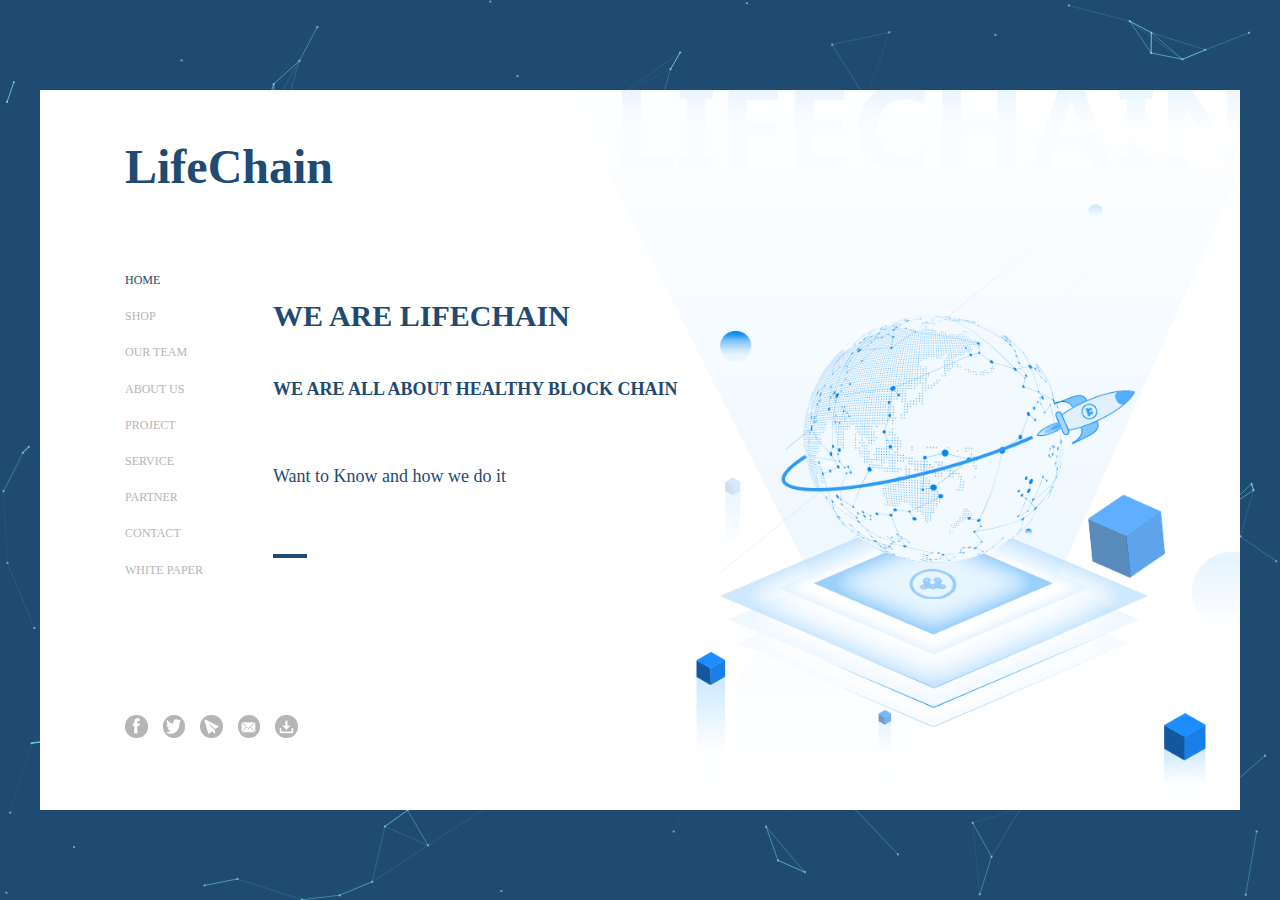
<file: index.html>
<!DOCTYPE html>
<html lang="en">
<head>
    <meta charset="UTF-8" name="viewport"  content="user-scalable=0">
    <title>Lifechain-区块链应用、数字货币、关注比特币的康养区块链</title>
    <!--<link rel="stylesheet" href="phone.css">-->
    <link rel="stylesheet" href="index2.css">
    <!--<link rel="shortcut icon" href="images/myfavicon.ico">-->
    <!--<link rel="icon"  href="phone-img/favicon.ico" type="image/x-icon"/>-->
    <link rel="shortcut icon" href="myfavicon.ico" type="image/x-icon">
</head>
<body>
<div class="pindex">
    <header class="phone_top">

        <div class="phone_top_1">
            <a href="#" id="phone_a"><img src="phone-img/caidan.png" alt=""></a>
            <h4>LifeChain</h4>
            <ul class="phone_tubiao">
                <li><img src="phone-img/tubiao5.png"></li>
                <li><img src="phone-img/tubiao4.png" ></li>
                <li><img src="phone-img/tubiao3.png"></li>
                <li> <img src="phone-img/tubiao2.png"></li>
                <li><img src="phone-img/tubiao1.png"></li>
                <div style="clear: both"></div>
            </ul>
            <div style="clear: both"></div>
        </div>
        <div class="phone_nav">
            <ul id="ul_nav">
                <li class="navItems phone_home"><a  navTo="#">HOME</a><i class="phone_right"></i></li>
                <li><a href="http://shop.lifechain.pro/mobile/" target="_blank">SHOP</a> <i ></i></li>
                <li class="navItems  phone_outteam"><a  navTo="poutteam">OURTEAM</a> <i></i></li>
                <li class="navItems phone_aboutus"><a  navTo="paboutus">ABOUT US</a><i></i></li>
                <li class="navItems phone_project"><a  navTo="pproject">PROJECT</a> <i></i></li>
                <li  class="navItems phone_service"><a navTo="pservice">SERVICE</a> <i ></i></li>
                <li class="navItems phone_partner"><a  navTo="ppartner">PARTNER</a><i></i></li>
                <li class="navItems phone_conact"><a   navTo="pconact">CONTACT</a><i></i></li>
                <li ><a  href="pdf/compressed.Lifechain.pdf" target="_blank">WHITE PAPER</a><i></i></li>
            </ul>
        </div>
    </header>
    <div class="pmain">
        <div  id="phome">
            <img src="phone-img/1.png">
        </div>
        <!--outteam内容部分-->
        <div  id="poutteam">
            <img  src="phone-img/2.png">
            <img  class="img1"  >
            <img  class="img2" >
            <img  class="img3" >
            <img  class="img4" >
        </div>
        <!--about us 内容部分-->
        <div  id="paboutus">
            <img class="img5" >
            <img class="img6" >
            <img class="img7" >
            <img class="img8">
            <img class="img9">
            <img class="img10" >
        </div>
        <!--project 内容部分-->
        <div id="pproject">
            <img class="img11" >
        </div>
        <!--service 内容部分-->
        <div id="pservice">
            <img class="img12" >
        </div>
        <!--partner 内容部分-->
        <div id="ppartner" >
            <img class="img13" >
        </div>
        <!--contact 内容部分-->
        <div id="pconact" >
            <img class="img14">
        </div>
    </div>
</div>
<div class="main" id="mydiv">

        <canvas id="canvas" style="position:absolute;left:0;top:0;z-index:15"></canvas>

    <table style="height: 0"></table>
        <div class="main1"  style="z-index:1000 !important;;position:relative;" >
            <div class="main2">
                <h4 class="main2_h4">LifeChain</h4>
                <ul id="main_ul">
                    <li class="li1 myhome" ><a href="#">HOME</a></li>
                    <li><a href="http://shop.lifechain.pro/" target="_blank">SHOP</a></li>
                    <li  class="myoutteam"><a href="#">OUR TEAM</a></li>
                    <li class="my_aboutus"><a href="#">ABOUT US</a></li>
                    <li  class="my_prodect"><a href="#">PROJECT</a></li>
                    <li   class="my_service"><a href="#">SERVICE</a></li>
                    <li  class="my_partner"><a href="#">PARTNER</a></li>
                    <li   class="my_contact"><a href="#">CONTACT</a ></li>
                    <li><a href="pdf/compressed.Lifechain.pdf" target="_blank" class="white">WHITE PAPER</a></li>
                </ul>
                <div class="tubiao">
                    <a href="#"><img src="images/tubiao1.png" alt=""></a>
                    <a href="#"><img src="images/tubiao2.png" alt=""></a>
                    <a href="#"><img src="images/tubiao3.png" alt=""></a>
                    <a href="#"><img src="images/tubiao4.png" alt=""></a>
                    <a href="#"><img src="images/tubiao5.png" alt=""></a>
                    <div style="clear: both"></div>
                </div>
            </div>
            <!--home-->
            <div class="home title">
                <div class="home1">
                    <p>WE ARE LIFECHAIN</p>
                    <p>WE ARE ALL ABOUT HEALTHY BLOCK CHAIN</p>
                    <p>Want to Know and how we do it</p>
                    <span></span>
                </div>
            </div>
            <!--outteam-->
            <div class="outteam  title">
                <table></table>
                <div class="outteam_top">
                    OUR TEAM
                </div>
                <div class="out_main">
                    <div id="out_content" style="" >
                        <!--outteam主题内容1-->
                        <div class="out_content1">
                            <table></table>
                            <div class="out_img1">
                                <img src="images/our-team-1.png">
                            </div>
                            <div class="out_index1">
                                <p>Gao Chao</p>
                                <p>Lifechain core member</p>
                                <span></span>
                                <p >executive partner of Beijing smart pension research institute, has served as amazon China public relations director, Uber China public relations director,
                                    and executive partner of Uber.Once worked for ogilvy, nokia, amazon, Pepsi, dell, Uber and other companies.</p>
                            </div>
                            <div style="clear: both"></div>
                        </div>
                        <!--outteam主题内容2-->
                        <div  class="out_content1">
                            <div class="out_img1"><img src="images/our-team-2.png" ></div>
                            <div class="out_index1 ">
                                <p>Chen Yan</p>
                                <p>Lifechain chief architect</p>
                                <span></span>
                                <p>system architecture design and database structure design With more than 20 years of uninterrupted software development and team
                                    management experience including 4 years of working experience abroad (1 year in Singapore, 3 years in Ireland).Participated in the development of EUROVET, a large eu project.</p>
                            </div>
                            <div style="clear: both"></div>
                        </div>
                        <!--outteam主题内容3-->
                        <div  class="out_content1">
                            <div class="out_img1"><img src="images/our-team-3.png" ></div>
                            <div class="out_index1">
                                <p>Zhao Yue</p>
                                <p>Lifechain prodect director</p>
                                <span></span>
                                <p class="out_index3_p3">After graduating from nanyang technological university, Lifechain product director focuses on the research of Internet of
                                    things,data interaction wireless positioning and mobile Internet and has 15 years of experience in Internet product development
                                    In logistics network hazard management smart home health network intelligent terminal robot and other products have r&amp;d experience.</p>
                            </div>
                            <div style="clear: both"></div>
                        </div>
                        <!--outteam主题内容4-->
                        <div  class="out_content1">
                            <div class="out_img1"><img src="images/our-team-4.png" ></div>
                            <div class="out_index1">
                                <p>Tony Wu</p>
                                <p>Lifechain localization engineer</p>
                                <span></span>
                                <p>graduated from university of Utah, who is in charge of Microsoft's office 2003 products and
                                    Microsoft FrontPage server operating system companies product localization, development through Lotus QucikPlace and
                                    eight language translation engines, China international electronic commerce center test engineer.</p>
                            </div>
                            <div style="clear: both"></div>
                        </div>
                        <!--outteam主题内容5-->
                        <div>
                            <div class="out_index2">
                                <p>MEET THE LIFECHAIN TEAM</p>
                                <span></span>
                                <p>LifeChain is the first project based on Blockchain Technology in zhe world which targets in decentralizing the combination of treatment and curing Ituses the highly continuous health data to build the con
                                    stantly improving Ai of treat-ment&curing this project builds LifeChain system via a set of chain-entities like the neuralnetwork It also has O2O mechanism</p>

                            </div>
                        </div>
                    </div>
                    <ul id="out_ul">
                        <li class="ckeck_li"></li>
                        <li></li>
                        <li></li>
                        <li></li>
                        <li></li>
                    </ul>
                </div>
                <div class="bottom_img">
                    <img src="images/our-team-5.png" >
                </div>
            </div>
            <!--about us -->
            <div class="about  title ">
                <div class="about_top">
                    ABOUT US
                </div>
                <div class="about_main">
                    <div id="about_content" style=" " >
                        <!--ABOUT US第一部分内容-->
                        <div>
                            <p class="content1_p1">ABSTRACT</p>
                            <span class="content1_p2"></span>
                            <p class="content1_p3">LifeChain created an universal digital asset,named KB,for the global health care industry,it can be used in the payment of global smart health care,super treat-ment,health data,
                                super technology,etc.After 500 days of successful operation and rapid growth,LifeChain's smart health care system has received extensive attention and recogntion from many goverments,peers,thepublic and
                                zhe media.LIfeChain lets the seniors to fully enjoy the convenience and comfort from the technology revolution</p>
                        </div>
                        <!--ABOUT US第2部分内容-->
                        <div>
                            <div class="About_content2_top">
                                <p class="content2_p">ABSTRACT</p>
                                <span class="content1_p2"></span>
                            </div>
                            <div class="content2_p1">
                                January 17th
                            </div>
                            <div class="content2_p2"> January 14th</div>
                            <div class="content2_p3">The offline entities include heath care institution such as health station, rehabilitation hospital; the online part
                                contains health data+IOT(internet of Things) system, which is using the Exclusive Treasure+KangD to encourage the seniors offer their highly continuous, anonymous,
                                traceable, irreversible, expandable health data.</div>
                            <div class="content2_p4">The credit API opened by LifeChain makes it possible that the institution or organization
                                can offer the clustering heath data, and achieve the safely sharing and profiting of the data. Meanwhile, the date-opened API can make
                                the IOT(internet of things) artificially collect, synchronize the health data and gain extra reimbursement and arbitrage, without any extra cost.</div>
                            <div style="clear: both"></div>
                        </div>
                        <!--ABOUT US第3部分内容-->
                        <div>
                            <div class="content3_a">
                                <p>READ MORE ABOUT AS</p>
                                <span class="content1_p2"></span>
                                <div class="content3_text">LifeChain shares the health date safely to the global treatment&amp;curing industries by Blockchain and technology and data capitalization, which lets this industry help the seniors enjoy their time in a better way.</div>
                                <div class="content3_bottom">LifeChain & Health
                                    <!--底部箭头--></div>
                            </div>
                            <div class="content3_b">
                                <img src="images/about-us-3.png" >
                            </div>
                        </div>
                        <!--ABOUT US第4部分内容-->
                        <div>
                            <p class="content1_p1">THIS IS WHO WE ARE</p>
                            <span class="content1_p2"></span>
                            <p class="content1_p3">LifeChain's health data management services and smart contracts based on blockchain applications can be shared with companies, organizations, family members,
                                organizations, governments and other participants in the health care industry, throughout the full life cycle and entire industry chain. It allows more participants to serve the
                                elderly better,  and become the Linux in pension area.</p>
                        </div>
                        <!--ABOUT US第5部分内容-->
                        <div>
                            <div class="content5_a">
                                <p >THIS IS WHO WE ARE</p>
                                <span class="content1_p2"></span>
                            </div>
                            <div class="About_content5_main">
                                <div class="content5_img">
                                    <img src="images/about-us-5.png">
                                </div>

                                <div class="content5_b">
                                    <p>The smart treatment&amp;curing combination mode can not only offer the traditional pension service, but also offer the specialized treatment, technological rehabilitation service,
                                        digital health management for the seniors. It realized the combination of LifeChain care IOT(internet of things)+health care internet+digital heath, based on the block-chain big data</p>
                                    <p>OUR MISSION</p>
                                </div>
                                <div style="clear: both"></div>
                            </div>
                        </div>
                        <!--ABOUT US第6部分内容-->
                        <div>
                            <div class="content5_a">
                                <p >THIS IS WHO WE ARE</p>
                                <span class="content1_p2"></span>
                            </div>
                            <div class="About_content5_main">
                                <div class="content5_img">
                                    <img src="images/about-us-6.png">
                                </div>

                                <div class="content5_b">
                                    <p>With the advent of big data and block-chain era the new round of global smart health-care revolution in 2018 clearly describes the prospect of using block-chains to establish a practical
                                        and shared health-care system LifeChain will take advantage of block-chain technology and smart contracts to solve the problems of health, pension and smart health-care</p>
                                    <p>OUR SKILLS </p>
                                </div>
                                <div style="clear: both"></div>
                            </div>
                        </div>
                        <!--ABOUT US第7部分内容-->
                        <div>
                            <div class="content5_a">
                                <p >THIS IS WHO WE ARE</p>
                                <span class="content1_p2"></span>
                            </div>
                            <div class="About_content5_main">
                                <div class="content5_img">
                                    <img src="images/about-us-7.png">
                                </div>

                                <div class="content5_b">
                                    <p> They are going to serve more than 25 million elderly people directly, and serve 150 million elderly people by
                                        Open Chain Access Protocol. Finally to apply this smart health-care data to the health business of the world's 2 billion people, which is safe, anonymous,
                                        editable, open, distributed, irreversible, traceable, and highly continuous.</p>
                                    <p>OUR CLIENTS </p>
                                </div>
                                <div style="clear: both"></div>
                            </div>
                        </div>
                        <!--ABOUT US第8部分内容-->
                        <div>
                            <p class="content8_p1">OUR MODE OF INTELLIGENT MEDICAL CARE</p>
                            <span class="content1_p2"></span>
                            <p class="content1_p3">LifeChain will pilot the Chinese market. Taking the 13th Five-Year Plan for the development of China's
                                civil affairs as an opportunity, using smart health-care data as the core engine, to accelerate the development of the global smart
                                health-care industry. By 2020, in some leading countries such as Japan, China, and the UK, we will form a smart heath-care industry
                                system covering the whole life cycle, establish over 5,000 smart health-care application demonstration bases.</p>
                        </div>
                    </div>
                    <ul id="about_ul">
                        <li class="about_li"></li>
                        <li></li>
                        <li></li>
                        <li></li>
                        <li></li>
                        <li></li>
                        <li></li>
                        <li></li>
                    </ul>
                </div>

            </div>
            <!--prodect-->
            <div class="prodect  title">
                <div class="pro_top">PROJECT</div>
                <div class="pro_index">
                    <h4>CHECK OUT OUR PROJECT</h4>
                    <span class="pro_u"></span>
                    <p>LifeChain will apply this smart health-care data to the health business of the world's 2 billion people which is safe
                        anonymous, editable open distributed irreversible traceable and highly continuous eventually become the world's leader company in health data area
                        and create a number of world-class service brands in health-care industry.</p>
                    <p>In the aspect of the LifeChain ecosystem, individuals' high continuous and complete health data, including
                        all the information of every vital signs, efficient and accurate records of medications, doctors' diagnoses, health tests, and maintenance
                        services and the related historical data to health workers, places, and events, has great value for accurate physical therapy and nursing. Block-chain
                        can store and share data of individuals and communities in real time.</p>
                </div>
            </div>
            <!--service-->
            <div class="service  title">
                <div class="ser_top">SERVICES</div>
                <div class="ser_index">
                    <h4>CHECK OUT OUR SERVICE</h4>
                    <span class="ser_u"></span>
                    <p>Block-chains are vital important for the LifeChain ecosystem. We plan to
                        deploy the health-care data and smart contracts into Ethereum directly, rather than put them into the other
                        open blocks(such as Hyperledger). So the decentralization applied smart contracts can store and access in the LifeChain.</p>
                    <p >Every event and transaction in the Block-chain has a time-stamp, which will
                        become a part of a long chain or permanent record. And it cannot be modified afterwards. All parties can view all records in the block-chain without permission restrictions
                        In a restricted block-chain, parties can use agreements to determine which data can be viewed by which parties, so as to protect privacy, and parties can mask their identity when
                        needed. In this way, the blocks can record the whole life cycle of the health digital asset. When the digital assets go through the entire supply chain, no matter the health record
                        of the elder people or the the record of medical staff can be viewed clearly. </p>
                </div>
            </div>
            <!--partner-->
            <div class="partner  title">
                <div class="partner_top">PARTNER</div>
                <div class="partner_index">
                    <div class="partner_text">
                        <h4>PARTNER</h4>
                        <span class="partner_u"></span>
                    </div>
                    <div class="img_text">
                        <div class="partner_img">
                            <img src="images/partner_03.png" >
                        </div>
                        <div class="partner_text2">
                            This ICO target is provided by the Singapore company-LifeChain, the digital assets issued
                            by them will be subject to recognition, trading and circulation on the  Large exchange. The KANGB INTL(KBI) is created by
                            LifeChain, which is a kind of digital asset based on global health-care data. It is used for the payments of affirmation, circulation,
                            transaction, settlement in LifeChain system, and the payments of global pension service, health-care products and health data sharing.
                        </div>
                        <div style="clear: both"></div>
                    </div>
                </div>
            </div>
            <!--contact-->
            <div class="conact  title">
                <div class="con_top">CONACT</div>
                <div class="con_index">
                    <h4>CHECK OUT OUR SERVICE</h4>
                    <span class="con_u"></span>
                    <p >The Kang Foundation (hereinafter referred to as "Foundation") is a non-profit entity established in
                        Singapore and it aims to build one global health-care sharing ecosystem. The Kang Foundation will be used as the advocacy entity of LifeChain,
                        dedicated to the LifeChain projects' development and governance of the transparency, improving the safe and harmonious developing of the health-care data ecosystem.</p>
                </div>
            </div>
            <div style="clear:both"></div>
        </div>
</div>

</body>
<script src="jquery.js"></script>

<script>

    browserRedirect();
    function browserRedirect() {
        var sUserAgent = navigator.userAgent.toLowerCase();
        var bIsIpad = sUserAgent.match(/ipad/i) == "ipad";
        var bIsIphoneOs = sUserAgent.match(/iphone os/i) == "iphone os";
        var bIsMidp = sUserAgent.match(/midp/i) == "midp";
        var bIsUc7 = sUserAgent.match(/rv:1.2.3.4/i) == "rv:1.2.3.4";
        var bIsUc = sUserAgent.match(/ucweb/i) == "ucweb";
        var bIsAndroid = sUserAgent.match(/android/i) == "android";
        var bIsCE = sUserAgent.match(/windows ce/i) == "windows ce";
        var bIsWM = sUserAgent.match(/windows mobile/i) == "windows mobile";

        // if (bIsIphoneOs || bIsMidp || bIsUc7 || bIsUc || bIsAndroid || bIsCE || bIsWM)
        if (bIsIpad||bIsIphoneOs || bIsMidp || bIsUc7 || bIsUc || bIsAndroid || bIsCE || bIsWM){
            document.write("<script src='phone.js'><\/script>");
            $(".pindex").css("display","block");
            $(".main").css("display","none");

        }else{
            //
            $(".main").css("display","block");
            $(".pindex").css("display","none");
            document.write("<script src='index.js'><\/script>");
        }
    }
</script>
<!--<script src="phone.js" ></script>-->
</html>
</file>
<file: index2.css>
/*项目主题*/
body,div,p,ul,li,h4,a,img,table{
    margin: 0;
    padding: 0;
    font-family: "Regular";
}

html{
    background:none;
}
body{
    width:100%;
    background:#1f4a72;
}
.pindex{
    /*position:absolute;*/
    display:none;
    width:100%;
    margin: 0 auto;
    overflow: hidden;
    background:#1f4a72;
}
.pmain{
    width:90%;
    margin: 0 auto;
}
.phone_top{
    position:fixed;
    /*display: flex;*/
    left:0;top:0;
    width:100%;
    height:150px;
    background: #3c4d66;
    /*z-index:100;*/
    /*opacity: 0.3;*/
    /*top:0;left:0;*/
    -webkit-transform: translateZ(0);
}
.phone_top_1{
    height:150px;
    width:100%;
}
#phone_a{
    display:inline-block;
    width:60px;height:60px;
    margin-left:30px;
    margin-top:45px;
}
#phone_a>img{
    width:60px;
    height:60px;
}
.phone_top h4{
    display:inline-block;
    color:#ffffff;
    font-size:4em;
    margin-left:30px;
    line-height: 150px;
}
.phone_tubiao{
    float: right;
    height:150px;
    width:50%;
    /*margin-left:30px;*/
    list-style:none;
}
.phone_tubiao li{
    float:right;
    width:40px;height:40px;
    margin-top:55px;
    margin-right:30px;
}
.phone_tubiao  li:nth-child(5){
    width:50px;height:50px;
    margin-top:50px;
}
.phone_tubiao li>img{
    width:100%;height:100%;
}
.phone_nav{
    position:absolute;
    width:100%;
    height:0;
    left:0;
    top:145px;
    /*opacity: 0;*/
    overflow:hidden;
    transition:all 0.7s ease-in-out;
    /*--o--transition: all 0.5s linear;*/
    /*--moz--transition: all 0.5s linear;*/
    /*--webkit--transition: all 0.5s linear;*/
    background:#455773;
}
.in{
    height:750px;opacity: 1;
}
#ul_nav{
    background:#455773;
    list-style:none;
    height:750px;
}
#ul_nav li{
    border-bottom:3px solid transparent;
    border-bottom-color:rgba(255,255,255,0.1);
    height:80px;
}
#ul_nav li a{
    text-decoration: none;
    color:#ffffff;
    font-size:2rem;
    line-height:80px;
    margin-left:30px;
}
.phone_right{
    display:block;
    float: right;
    margin-top:50px;
    border:15px solid transparent;
    border-right-color:#ffffff;
    border-bottom-color:#ffffff;
}
#phome{
    width:100%;
    height:1466px;
    margin:0 auto;
    margin-top:150px;
}
#phome>img{
    width:100%;
    height:1466px;
}
#poutteam{
    width:100%;
    margin-top:20px;
}
.grid{
    width:50px;
    height:50px;
}
#poutteam{
    height:auto;
    width:100%;
}
#poutteam>img{
    width:100%;
    height:1446px;
    margin-top:20px;
}
#poutteam img:first-child{
    margin-top:0;
}
#poutteam img:last-child{
    height:956px
}
#paboutus{
    width:100%;
    height:auto;
    margin-top:20px;
}
#paboutus >img{
    width:100%;
    height:1446px;
    margin-top:20px;
}
#paboutus img:first-child{
    height:2000px;
    margin-top:0;
}
#paboutus img:nth-child(2){
    height:1100px;
}
#paboutus img:nth-child(3){
    height:956px
}
#paboutus img:last-child{
    height:900px;
}
#pproject,#pservice,#ppartner{ margin-top:20px;height:1446px;}
#pproject>img,#pservice>img,#pservice>img,#ppartner>img{
    width:100%;
    height:1446px;
    background:#ffffff;
}
#pconact{
    width:100%;
    height:880px;
    margin-top:20px;
    margin-bottom:40px;
}
#pconact>img{
    width:100%;
    height:880px;
}

.main{
    dispaly:none;
    position:relative;
    height:0;width:0;
    overflow: hidden;
    /*background: #1f4a72;*/
   z-index:10

}
/*overflow-y:hidden;*/
/*overflow-y:scroll ;*/
/*overflow-y:no;*/
/*background:#1f4a72 url("images/home-banner-1.png") no-repeat 100% top fixed;*/
/*background-size: 50em 20em;*/
.main1{
    margin:0 auto;
    background:#ffffff;
}
.main2{
    height:100%;
    width:20%;
    float:left;
    z-index: 100;
    border:1px solid transparent ;
}
.main2_h4{
    color:#1f4a72;
    font-size:3.2em;
    margin-top:20%;
    margin-left: 35%;
    height:10%;
    width:200%;
}
#main_ul{
    list-style:none;
    margin-top:25%;
    color:#b5b5b5;
    height:55%;
    width:100%;
}
#main_ul>li{
    margin:0;
    padding:0;
    text-align:left;
    margin-left:35%;
    margin-top:8%;
}
li>a{
    text-decoration: none;
    color:#b5b5b5;
    font-size:0.8em;
}
li>a:hover{
    color:#1f4a72;
}
.li1>a{
    color:#1f4a72;
}
.tubiao{
    width:300%;
    margin-top:20%;
    margin-left:35%;
    z-index:200 !important;
}
.tubiao a{
    display:inline-block;
    height:1.5em;
    width:1.5em;
    background:#b5b5b5;
    border-radius: 50%;
    float:left;
    margin-left:1em;
    text-align:center;
    vertical-align: middle;
}
.tubiao a:first-child{
    margin-left:0;
}
.tubiao>a:hover{
    background:#1f4a72;
}
.tubiao>a>img{
    width:1em;height:1em;
    margin:0 auto;
    margin-top:0.25em;
}
.tubiao>a:first-child>img{
    width:1.2em ;height:1.2em;
    margin-top:0.15em;
    margin-left: 0;
}
/*home css 内容*/
.home{
    width:79%;
    -moz-width:79%;
    height:100%;
    -moz-height:100%;
    float:right;
    -moz-float:right;
    /*border:5px solid red;*/
    background: url("images/home-banner-2.png") no-repeat  right center;
    -moz-background: url("images/home-banner-2.png") no-repeat  right center;
    background-size:70% 100%;
    z-index:-100;
    -moz-z-index:-100;

}
.home1{
    margin-top:22%;
    margin-left:-2%;
    width:70%;
    height:40%;
    z-index:-100;
}
.home1 p{
    text-align:left;
    color:#1f4a72;
}
.home1 p:first-child{
    font-size:2em;
    font-weight:bold;
}
.home1 >p:nth-child(2){
    font-size:1.2em;
    font-weight:bold;
    margin-top:7%;
}
.home1 p:nth-child(3){
    font-size:1.2em;
    margin-top:10%;
}
.home1 >span{
    display:block;
    width:30px;
    border:2px solid #1f4a72;
    /*background: #1f4a72;*/
    margin-top:10%;
}
.outteam{
    width:78%;
    height:100%;
    float:right;
    display: none;
    /*z-index:2;*/
    z-index:-100;
}
.outteam_top{
    height:20%;
    margin-top:-3%;
    text-align:right;
    font: bold 10em arial,sans-serif;
    color:#1f4a72;
    opacity: 0.05;
}
.out_main{
    margin-top:5%;
    position:relative;
    width:100%;
    height:50%;
    overflow: hidden;
}
#out_content{
    position:absolute;width:85%; height:500%;top:0;left:0;
}
#out_content>div{
    position:absolute;
    left:0;
    width:100%;
    height:20%;
}
/*主题内容1*/
.out_content1{
    top:0;
}
.out_content1>.out_img1{
    float:left;
    height:60%;
    width:30%;
    margin-top:10%;
}
.out_content1>.out_img1>img{
    height:100%;
    width:auto;
}
.out_index1{
    height:100%;
    width:68%;
    float: right;
}
.out_index1{}
.out_index1>p{
    text-align:justify;
    margin:0;padding:0;
    color:#1f4a72;
}
.out_index1 p:first-child{font-size:2em;font-weight:bold;}
.out_index1 p:nth-child(2){font-size:1.8em;font-weight:bold;margin-top:2%;}
.out_index1>span{
    display:block;
    border:2px solid #1f4a72;
    width:30px;
    margin-top:2em;
}
.out_index1 p:nth-child(4){
    color:#b5b5b5;
    font-size:1.2em;
    margin-top:1.5em;
    line-height:1.6em;
}
/*主题内容2*/
#out_content >div:nth-child(2){
    top:20%;
}
/*主题内容3*/
#out_content >div:nth-child(3){
    top:40%;
}
/*主题内容4*/
#out_content >div:nth-child(4){top:60%;}
/*主题内容5*/
#out_content >div:nth-child(5){top:80%;}
.out_index2{
    height:100%;
}
.out_index2> p{
    text-align:justify;
}
.out_index2 p:first-child{
    color:#1f4a72;
    font-size:2.4em;
    font-weight:bold;
}
.out_index2>span{
    display:block;
    border:2px solid #1f4a72;
    width:30px;
    margin-top:2em;
}
.out_index2 p:nth-child(3){
    font-size:1.3em;
    color:#b5b5b5;
    margin-top:2em;
    line-height:2em;
}
/*底部图片.......*/
.bottom_img{
    height:20%;
}
.bottom_img img{width:5em;height:5em;margin-left:83%;margin-top:5%;}
#out_ul { height:70%; position: absolute; top:10%; right:7%;}
#out_ul li { margin: 10px;margin-top:3em; height: 6px; width: 6px; background-color: transparent; border: 2px solid #8A8A8A; border-radius: 50%; opacity: .6; list-style-type: none }
#out_ul li:hover { cursor: pointer; border: 2px solid #000 }
#out_ul li:first-child{margin-top:0;}
.ckeck_li{ background-color:#1f4a72!important; opacity: 1!important }
.outteam_heng{
    display:inline-block;border:3px solid #1f4a72;width:30px;margin-top:20px;
}
/*about us  css*/
.about{
    display: none;
    width:78%;
    height:100%;
    float:right;
    /*z-index:-100;*/
}
.about_top{
    height:20%;
    margin-top:-3%;
    text-align:right;
    font: bold 10em arial,sans-serif;
    color:#1f4a72;
    opacity: 0.05;
}
.about_main{
    margin-top:5%;
    -webkit-position:relative;
    position:relative;
    width:100%;
    height:50%;
    overflow: hidden;
}
#about_content{
    -webkit-position:absolute;
    position:absolute;
    width:85%; height:800%;top:0;left:0;
}
#about_content>div{
    position:absolute;
    -webkit-position:absolute;
    left:0;
    width:100%;
    height:12.5%;
}
#about_content>div:nth-child(1){
    top:0;
    text-align:justify;
}
.content1_p1{ color:#1f4a72;font-size:2.6em;font-weight:bold;}
.content1_p2{ display:block;border:2px solid #1f4a72;width:30px;margin-top:1.8em;}
.content1_p3{  color:#b5b5b5;
    font-size:1.2em;
    margin-top:1.5em;
    line-height:1.8em;
    text-align: justify}
/*第二部分*/
#about_content>div:nth-child(2){
    top:12.5%;text-align: justify;
}
.About_content2_top{
    height:20%;
}
.content2_p{
    color:#1f4a72;font-size:2.6em;font-weight:bold;
}
.content2_p1,.content2_p2{
    position: absolute;
    width:20%;
    height:35%;
    left:0;
    bottom:0;
    text-align: left;
    color:#1f4a72;
    font-size: 1.5em;
    font-weight:bold;
}
.content2_p2{
    bottom:35%;
}
.content2_p3, .content2_p4{
    position: absolute;
    text-align: justify;
    width:75%;height:35%;
    right:0;
    bottom:0;
    color:#b5b5b5;
    font-size:1em;
    line-height:1.3em;
    word-spacing: 0.2em;
}
.content2_p4{
    bottom:35%;
}
/*第三部分*/
#about_content >div:nth-child(3){
    top:25%;
}
.content3_a{width:45%;height:90%;float:left; position:relative;}
.content3_a p:first-child{color:#1f4a72;font-size:1.8em;font-weight:bold;}
.content3_b{width:45%;height:90%;float: right;}
.content3_b img{
    width:100%;
    height:100%;
}
#about_content >div:nth-child(4){top:37.5%;text-align:justify;}
/*第五部分*/
#about_content >div:nth-child(5){top:50%;}

/*第六部分*/
#about_content >div:nth-child(6){top:62.5%;}
/*第七部分*/
#about_content >div:nth-child(7){top:75%;}
#about_content >div:nth-child(8){top:87.5%;}
.content8_p1{
    color:#1f4a72;font-size:2em;font-weight:bold;
}
.content3_text{
    margin-top:20px;
    color:#b5b5b5;
    font-size:1.2em;
    text-align:justify;
    word-spacing: 0.1em;
    line-height:1.8em;

}
.content3_bottom{
    font-weight:bold;
    position:absolute;
    bottom:0;
    left:0;
    font-size:18px;
    color:#b5b5b5;

}
.content5_a{

    width:100%;height:25%;
    text-align:left;
}
.content5_a p{
    color:#1f4a72;font-size:2.6em;font-weight:bold
}
.About_content5_main{
    height:65%;
    margin-top:4%;
}
.content5_b{
    position:relative;
    height:100%;
    width:55%;
    float:right;
    text-align:justify;
    color:#b5b5b5;
}
.content5_b p:first-child{
    text-align:justify;
    font-size:1.1em;
    color:#b5b5b5;
    line-height:1.6em;
}
.content5_b p:nth-child(2){
    position:absolute;
    left:0;bottom:0;
    font-size:1.2em;
}
.content5_img{
    float:left;width:40%;
    height:100%;
}
.content5_img img{
    height:100%;
}
.span1{
    position:relative;
    display:inline-block;
    width:15px;
    height:15px;
    border:2px solid #b5b5b5;
    margin-left:20px;
    border-radius: 50%;
}
.span2{
    position:absolute;
    border:7.5px solid transparent;
    border-left-color:#b5b5b5;
    /*!*margin:0 auto;*!*/
    /*margin-left:5px;*/
    /*margin-top:-30px;*/
    left:35%;
    /*top:10%;*/
}
#about_ul { height:90%; position: absolute; bottom:0; right:7%;}
#about_ul li { margin: 1em;margin-top:1.6em; height: 6px; width: 6px; background-color: transparent; border: 2px solid #8A8A8A; border-radius: 50%; opacity: .6; list-style-type: none }
#about_ul li:first-child{
    margin-top:0;
}
#about_ul li:hover { cursor: pointer; border: 2px solid #000 }
/*#about_ul li:first-child{margin-top:0;}*/
.about_li{ background-color: #1f4a72!important; opacity: 1!important }
/*project css文件*/
.prodect{
    display:none;
    width:78%;
    height:100%;
    float:right;
}
.pro_top{
    height:20%;
    margin-top:-3%;
    text-align:right;
    font: bold 10em arial,sans-serif;
    color:#1f4a72;
    opacity: 0.05;
}
.pro_index{
    height:60%;
    width:90%;
    margin-top:5%;
}
.pro_index h4{
    color:#1f4a72;
    font-size:2.6em;
}
.pro_u{
    display:block;
    border:2px solid #1f4a72;
    width:30px;
    background:#1f4a72;
    margin-top:2em;
}
.pro_index>p{
    text-align: justify;
    color:#b5b5b5;
    font-size:1.1em;
    margin-top:1.5em;
    line-height:1.5em;
}
.pro_index p:last-child{
    margin-top:0;
}
/*service   css文件*/
.service{
    display:none;
    width:78%;
    height:100%;
    float:right;
}
.ser_top{
    height:20%;
    margin-top:-3%;
    text-align:right;
    font:bold 10em arial,sans-serif;
    color:#1f4a72;
    opacity: 0.05;
}
.ser_index{
    height:60%;
    width:90%;
    margin-top:5%;
}
.ser_index h4{
    color:#1f4a72;
    font-size:2.6em;
}
.ser_u{
    display:block;
    border:2px solid #1f4a72;
    width:30px;
    background:#1f4a72;
    margin-top:2em;
}
.ser_index p{
    text-align: justify;
    color:#b5b5b5;
    font-size:1em;
    margin-top:1.5em;
    line-height:1.6em;
}
.ser_index p:last-child{
    margin-top:0;
}
/*partner css 文件*/
.partner{
    display:none;
    width:78%;
    height:100%;
    float:right;
}
.partner_top{
    height:20%;
    margin-top:-3%;
    text-align:right;
    font: bold 10em arial,sans-serif;
    color:#1f4a72;
    opacity: 0.05;
}
.partner_index{
    height:60%;
    margin-top:5%;
}
.partner_text{
    height:20%;
}
.partner_text>h4{
    color:#1f4a72;
    font-size:2.6em;
}
.partner_u{
    display:block;
    border:2px solid #1f4a72;
    width:30px;
    background:#1f4a72;
    margin-top:1.5em;
}
.img_text{
    height:65%;
    width:90%;
}
.partner_img,.partner_text2{
    height:100%;
    width:47.5%;
    margin-top:1.5em;
}
.partner_img{
    float: left;
}
.partner_text2{
    height:90%;
    text-align:justify;
    float:right;
    text-align: justify;
    vertical-align:bottom;
    color:#b5b5b5;
    font-size:1.1em;
    line-height:1.5em;
}
.partner_img img{
    height:90%;
    margin:0 auto;
}

/*contact css 文件*/
.conact{
    display:none;
    width:78%;
    height:100%;
    float:right;
}
.con_top{
    height:20%;
    margin-top:-3%;
    text-align:right;
    font: bold 10em arial,sans-serif;
    color:#1f4a72;
    opacity: 0.05;
}
.con_index{
    height:60%;
    width:90%;
    margin-top:5%;
}
.con_index h4{
    color:#1f4a72;
    font-size:2.6em;
}
.con_u{
    display:block;
    border:2px solid #1f4a72;
    width:30px;
    background:#1f4a72;
    margin-top:2em;
}
.con_index p{
    text-align: justify;
    color:#b5b5b5;
    font-size:1.2em;
    margin-top:1.5em;
    line-height:1.8em;
}
</file>
